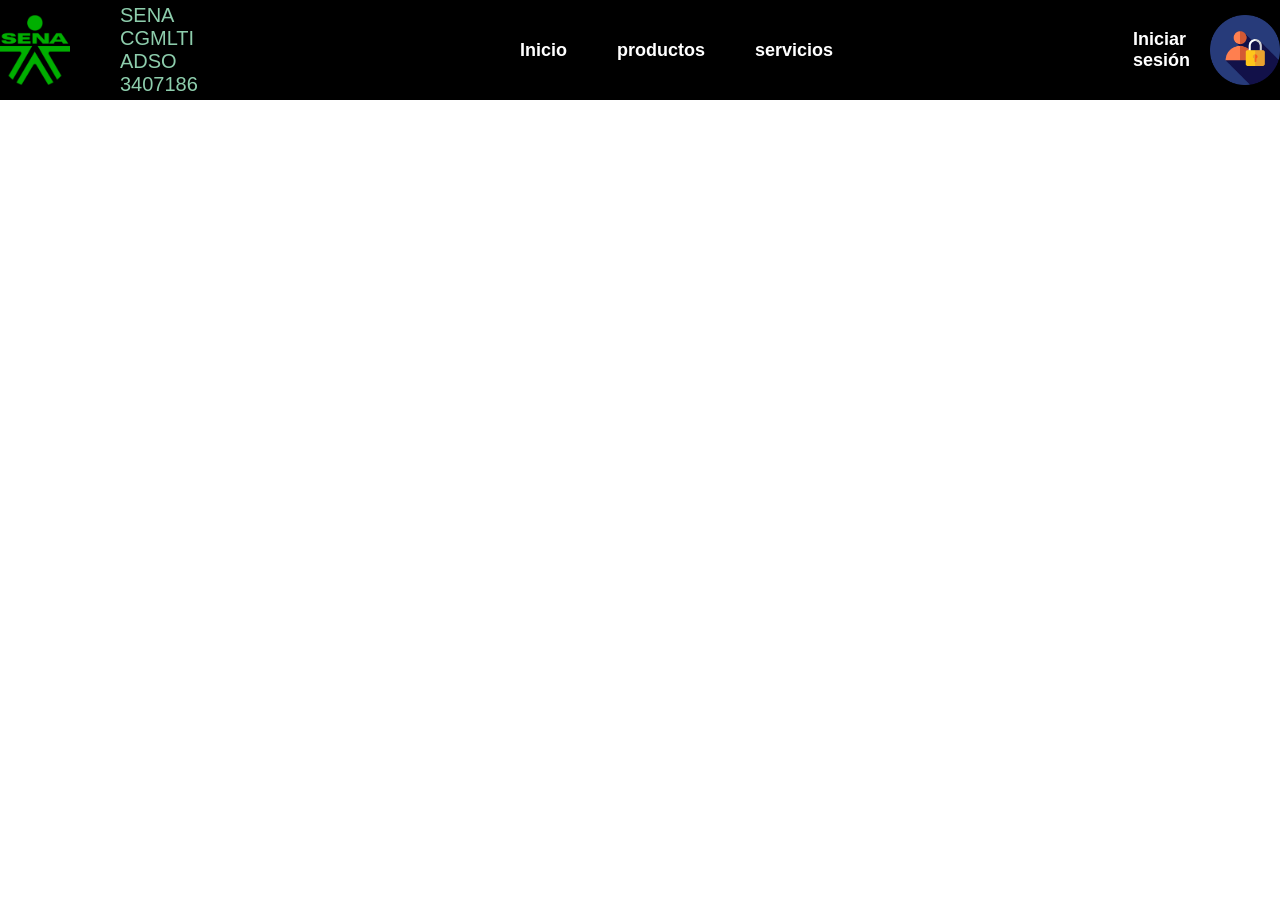
<file: actividad_menu/index.html>
<!DOCTYPE html>
<html lang="en">
<head>
    <meta charset="UTF-8">
    <meta name="viewport" content="width=device-width, initial-scale=1.0">
   <link rel="stylesheet" href="style.css">
    <title>Document</title>
</head>
<body>
    <div class="navbar">

    <div class="navbar_logo">
        <img class="navbar_logo--imagen" src="logo.png" alt="">
           <p>SENA CGMLTI ADSO 3407186</p>
        </div>

    <div class="navbar_opciones">
        <a href="#">Inicio</a>
        <a href="#">productos</a>
        <a href="#">servicios</a>
    </div>

     <div class="navbar_login">
         <img class="navbar_login--img" src="login2.png" alt="">
             <a href="#">Iniciar sesión </a>
      
     </div>

    </div>

</body>
</html>
</file>
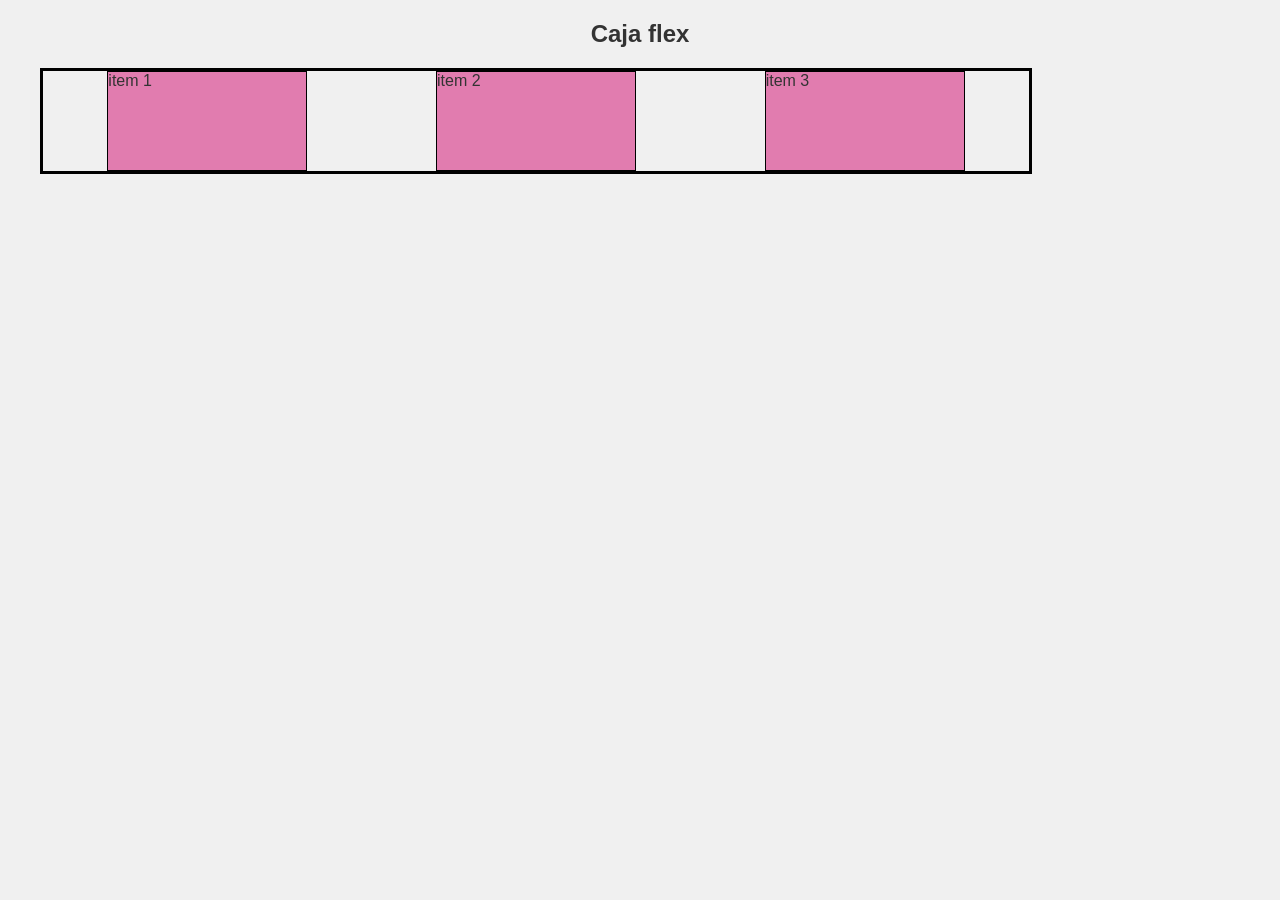
<file: flex-basico/index.html>
<!DOCTYPE html>
<html lang="en">
<head>
    <meta charset="UTF-8">
    <meta name="viewport" content="width=device-width, initial-scale=1.0">
    <title>Document</title>
    <link rel="stylesheet" href="style.css">
            
</head>
<body>
   <h1>Caja flex</h1> 
     <div class="container">
     <div class="item">item 1</div>
     <div class="item">item 2</div>
     <div class="item">item 3</div>  
      
   </div>
</body>
</html>
</file>
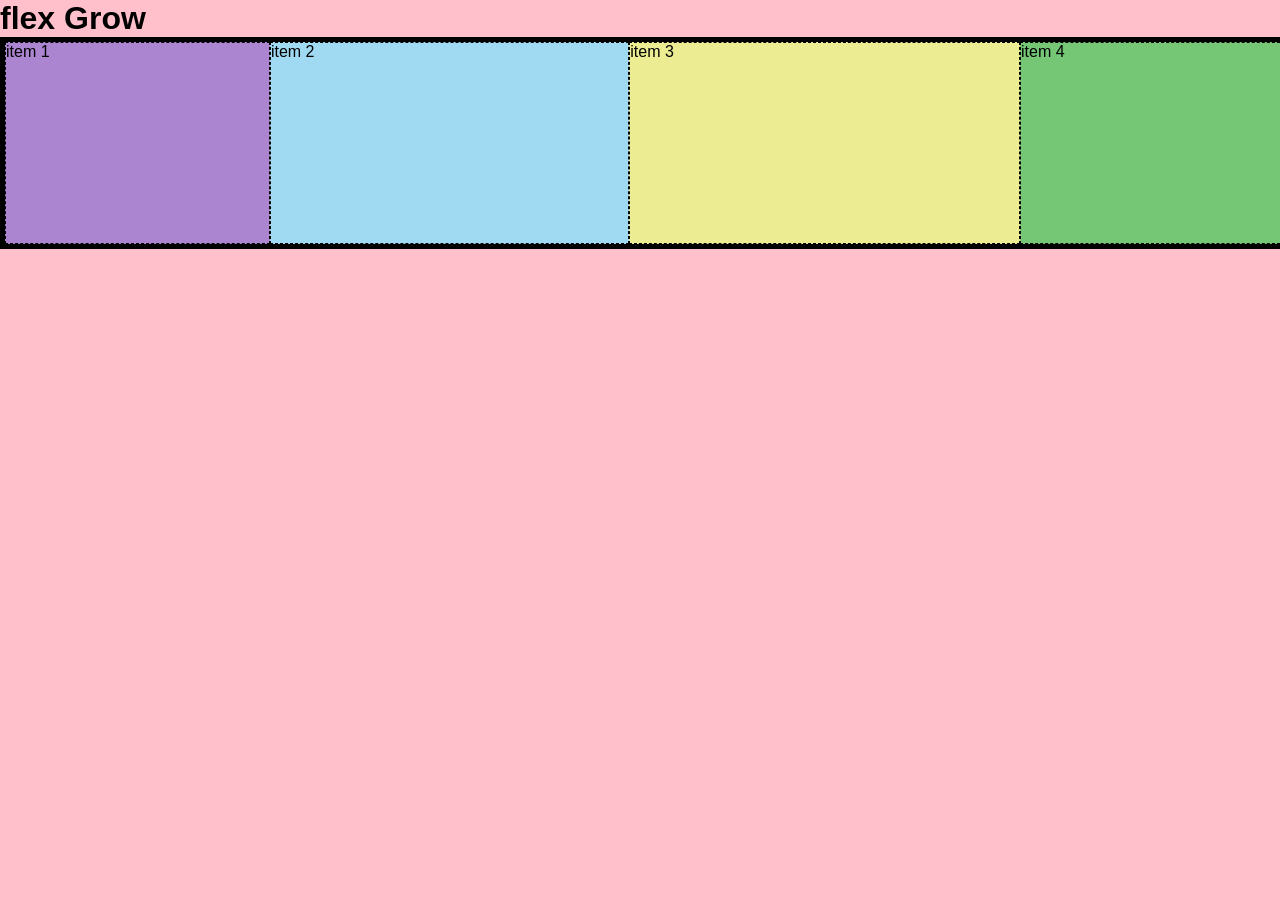
<file: flex-grow/index.html>
<!DOCTYPE html>
<html lang="en">
<head>
    <meta charset="UTF-8">
    <meta name="viewport" content="width=device-width, initial-scale=1.0">
    <title>Document</title>
    <link rel="stylesheet" href="style.css">
</head>
<body>
    <h1>flex Grow</h1>
    <div class="flex-container">
<div class=" flex-item item1">item 1</div>
<div class=" flex-item item2">item 2</div>
<div class=" flex-item item3">item 3</div>
<div class=" flex-item item4">item 4</div>
    </div>
</body>
</html>
</file>
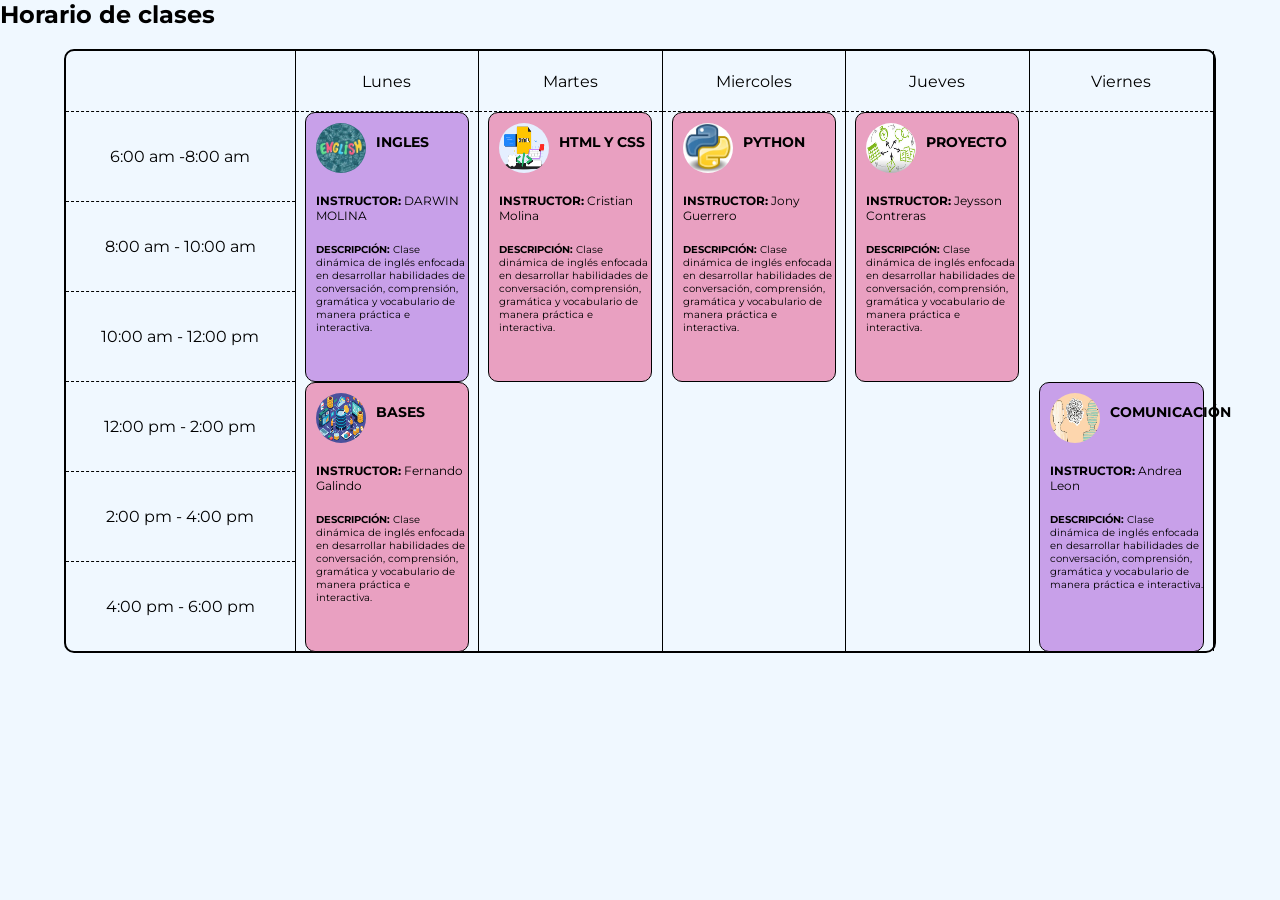
<file: horario.html>
<!DOCTYPE html>
<html lang="en">
<head>
    <meta charset="UTF-8">
    <meta name="viewport" content="width=device-width, initial-scale=1.0">
    <title>Document</title>
    <link rel="stylesheet" href="horario.css">
</head>
<body>
    <h2>Horario de clases</h2>
    <div class="container">
         <div class="horas">
            <div class="hora">
                6:00 am -8:00 am
            </div>
            <div class="hora">
                8:00 am - 10:00 am
            </div>
            <div class="hora">
                10:00 am - 12:00 pm
            </div>
            <div class="hora">
                12:00 pm - 2:00 pm
            </div>
             <div class="hora">
                2:00 pm - 4:00 pm
            </div>
             <div class="hora">
                4:00 pm - 6:00 pm
            </div>
         </div>
         <div class="dias">
         <div class="dia">
             <div class="encabezado">
                Lunes
            </div>
             <div>
                  <div class="ingles">
                    <img class="icono" src="ingles.jpg" alt="">
                    <div class="titulo">
                        INGLES
                    </div>
                    <div class="instructor">
                        <p><strong>INSTRUCTOR: </strong> DARWIN MOLINA</p>
                    </div>
                    <div class="descripcion">
                        <P><strong>DESCRIPCIÓN:</strong> Clase dinámica de inglés enfocada en desarrollar habilidades de conversación, comprensión, gramática y vocabulario de manera práctica e interactiva.</P>
                    </div>
                  </div>  
                  <div class="bases"> 
                    <img class="icono" src="bases_datos.jpg" alt="">
                    <div class="titulo">
                        BASES 
                    </div>
                    <div class="instructor">
                        <p><strong>INSTRUCTOR: </strong> Fernando Galindo </p>
                    </div>
                    <div class="descripcion">
                        <P><strong>DESCRIPCIÓN:</strong> Clase dinámica de inglés enfocada en desarrollar habilidades de conversación, comprensión, gramática y vocabulario de manera práctica e interactiva.</P>
                    </div>
                  </div>
                  
                  
            </div>    
         </div>

        <div class="dia">
             <div class="encabezado">
                Martes
             </div>
             <div>
                 <div class="bases"> 
                    <img class="icono" src="html.png" alt="">
                    <div class="titulo">
                         HTML Y CSS
                    </div>
                    <div class="instructor">
                        <p><strong>INSTRUCTOR: </strong> Cristian Molina</p>
                    </div>
                    <div class="descripcion">
                        <P><strong>DESCRIPCIÓN:</strong> Clase dinámica de inglés enfocada en desarrollar habilidades de conversación, comprensión, gramática y vocabulario de manera práctica e interactiva.</P>
                    </div>
                  </div>
            </div>
        </div>

        <div class="dia">
            <div class="encabezado">
                Miercoles
            </div>
            <div>
                   <div class="bases"> 
                    <img class="icono" src="python.jpg" alt="">
                    <div class="titulo">
                        PYTHON 
                    </div>
                    <div class="instructor">
                        <p><strong>INSTRUCTOR: </strong> Jony Guerrero </p>
                    </div>
                    <div class="descripcion">
                        <P><strong>DESCRIPCIÓN:</strong> Clase dinámica de inglés enfocada en desarrollar habilidades de conversación, comprensión, gramática y vocabulario de manera práctica e interactiva.</P>
                    </div>
                  </div>
            </div>
    </div>
    <div class="dia">
            <div class="encabezado">
                Jueves
            </div>
            <div>
                   <div class="bases"> 
                    <img class="icono" src="proyecto.jpg" alt="">
                    <div class="titulo">
                        PROYECTO 
                    </div>
                    <div class="instructor">
                        <p><strong>INSTRUCTOR: </strong> Jeysson Contreras</p>
                    </div>
                    <div class="descripcion">
                        <P><strong>DESCRIPCIÓN:</strong> Clase dinámica de inglés enfocada en desarrollar habilidades de conversación, comprensión, gramática y vocabulario de manera práctica e interactiva.</P>
                    </div>
                  </div>
            </div>

    </div>
     <div class="dia">
            <div class="encabezado">
                Viernes
            </div>
            <div>
                     <div class="comunicacion"> 
                    <img class="icono" src="comunicacion.jpg" alt="">
                    <div class="titulo">
                        COMUNICACIÓN 
                    </div>
                    <div class="instructor">
                        <p><strong>INSTRUCTOR: </strong> Andrea Leon </p>
                    </div>
                    <div class="descripcion">
                        <P><strong>DESCRIPCIÓN:</strong> Clase dinámica de inglés enfocada en desarrollar habilidades de conversación, comprensión, gramática y vocabulario de manera práctica e interactiva.</P>
                    </div>
                  </div>
    </div>

         </div>
    </div>
    
</body>
</html>
</file>
<file: actividad_menu/style.css>
*{
    margin: 0;
    padding: 0;
    box-sizing: border-box;
}

body{
    font-size: 16px;
    font-family: Arial, Helvetica, sans-serif;

}
.navbar{
    /*estilos de tamaño*/
    width: 100%;
    height: 100px;

    /*estilos flex de posicionamiento*/
    display: flex;
    flex-direction: row;
    justify-content:flex-start;
    gap: 300px;

    /*estilos fondo y color*/
    background-color: black;
    color: #ffffff;
}

.navbar_logo{
    display: flex;
     flex-direction:row ;
    color: rgb(141, 205, 172);
    gap: 50px;
    align-items: center ;
    font-size: 20px;
}
.navbar_logo--imagen{
    width: 70px;
    height: 70px;
    object-fit: cover;
}

.navbar_opciones{
    /* estilos de posicionamiento*/
    display: flex;
    flex-direction: row;
    gap: 50px;
    align-items: center;
    
    /*estilos de fuente*/
    font-size: 18px;
    font-weight: bold;
    
}
.navbar_opciones a{
    text-decoration: none;
    color: white;
}
.navbar_login{
    display: flex;
    flex-direction: row-reverse;
    font-weight: bold;
    justify-content: flex-end;
     /* estilos de posicionamiento*/
 
    
        gap: 20px;
    align-items: center;
    /*estilos de fuente*/
    font-size: 18px;
    font-weight: bold;
}
.navbar_login a{
    text-decoration: none;
 color: white;
}



.navbar_login--img{
    width: 70px;
    height: 70px;
    object-fit: cover;

}
</file>
<file: flex-basico/style.css>
/* Estilos globales */

*{
    margin: 0;
    padding: 0;
    box-sizing: border-box;    
}

body{
    font-family: Arial, Helvetica, sans-serif;
    background-color: #f0f0f0;
    color: #333;
    padding: 20px;
}

/* Contenedor principal */

h1{
    font-size: 24px;
    text-align: center;
    margin-bottom: 20px;
}

.container{
    display: flex;
     flex-direction: row ;
     flex-wrap:nowrap;
    justify-content: space-around;
    margin: 20px;
    width: 80%;
    height: 80%;
    border: black solid 3px;

}

.item{
    display: block;
    width: 200px;
    height: 100px;
    background-color: rgb(225, 124, 175);
    border: black solid 1px;
}
</file>
<file: flex-grow/style.css>
/*Estilos globales*/

*{
    margin:0;
    padding: 0;
   

}

body{
    font-family: Arial, Helvetica, sans-serif;
    background-color: pink;
}
  .flex-container{
     display: flex;
     width: 100%;
     height: 50%;
     border: black solid 5px;
  }

  .flex-item{
    border: dashed black 1px;
    width: 200px;
    height: 200px;
}

.item1{
   
    background-color: rgb(172, 133, 208);
    flex-grow: 1;
}

.item2{
    background-color: rgb(160, 217, 242);
     flex-grow: 2.5;

}

.item3{
   
    background-color: rgb(236, 237, 146);
     flex-grow: 3;

}

.item4{
     
    background-color: rgb(117, 199, 117);
     flex-grow: 1;

}
</file>
<file: horario.css>
@import url('https://fonts.googleapis.com/css2?family=Montserrat:ital,wght@0,100..900;1,100..900&display=swap');
*  {
    margin: 0;
    padding: 0;
    box-sizing: border-box;

}
body{
    font-family:'montserrat', sans-serif;
    background-color: aliceblue;
}

.container{
    width:90%;
    height:70% ;
    border: 2px solid black;
    border-radius: 10px;
    margin: 20px auto;
    display:flex;
    flex-direction: row;
}

.horas{
    border-right: 1px solid black;  
    width: 20%;
    height: 600px;
    display: flex;
    flex-direction: column;
    justify-content: flex-end;
}
.hora{
    text-align: center;
    padding-top: 35px;
    padding-bottom: 35px;
    border-bottom: black 1px dashed;

}
.hora:nth-child(6){
    border-bottom: none;

}
.hora:nth-child(1){
        border-top: 1px dashed black ;
}
.dias{
    width: 80%;
    height: 600px;
    display: flex;
    flex-direction: row;
    border-right: 1px solid black;
}
.dia{
    border-right: 1px solid black;
    width: 20%;
    height: 100%;
    flex-grow: 1;
    
}

.dia:nth-child(5){
    border-right: none;
}

.encabezado{
    border-bottom: 1px dashed black;
    text-align: center;
    padding-top: 20.5px;
    padding-bottom: 20.5px;

}
.ingles{
    position: relative;
    top: 0px;
    background-color: rgb(200, 160, 233);
    border-radius:10px ;
    width: 90%;
    height: 270px;
    margin: 0 auto;
    border: black 1px solid;
}

.bases{
    position: relative;
    top: 0px;
    background-color: rgb(233, 160, 193);
    border-radius: 10px;
    width: 90%;
    height: 270px;
    margin: 0 auto;
    border: black 1px solid;
     
}


.html{
    position: relative;
    top: 0px;
    background-color: rgb(233, 160, 193);
    border-radius: 10px;
    width: 90%;
    height: 150px;
    margin: 0 auto;
    border: black 1px solid;
     
}

.python{
    position: relative;
    top: 0px;
    background-color: rgb(233, 160, 193);
    border-radius: 10px;
    width: 90%;
    height: 150px;
    margin: 0 auto;
    border: black 1px solid;
     
}

.proyecto{
    position: relative;
    top: 0px;
    background-color: rgb(233, 160, 193);
    border-radius: 10px;
    width: 90%;
    height: 150px;
    margin: 0 auto;
    border: black 1px solid;
     
}

.comunicacion{
    position: relative;
    top: 270px;
    background-color: rgb(200, 160, 233);
    border-radius: 10px;
    width: 90%;
    height: 270px;
    margin: 0 auto;
    border: black 1px solid;
     
}

.icono{
    position: absolute;
    top: 10px;
    left: 10px;
    width: 50px;
    height: 50px;
    border-radius: 50%;

}
.titulo{
    position: absolute;
    top: 20px;
    left: 70px;
    font-size: 14px;
    font-weight: bold;
}

.instructor{
    position: absolute;
    top: 80px;
    left: 10px;
    font-size: 12px;
   
}

.descripcion{
    position: absolute;
    top: 130px;
    left: 10px;
    font-size: 10px;
}
</file>
